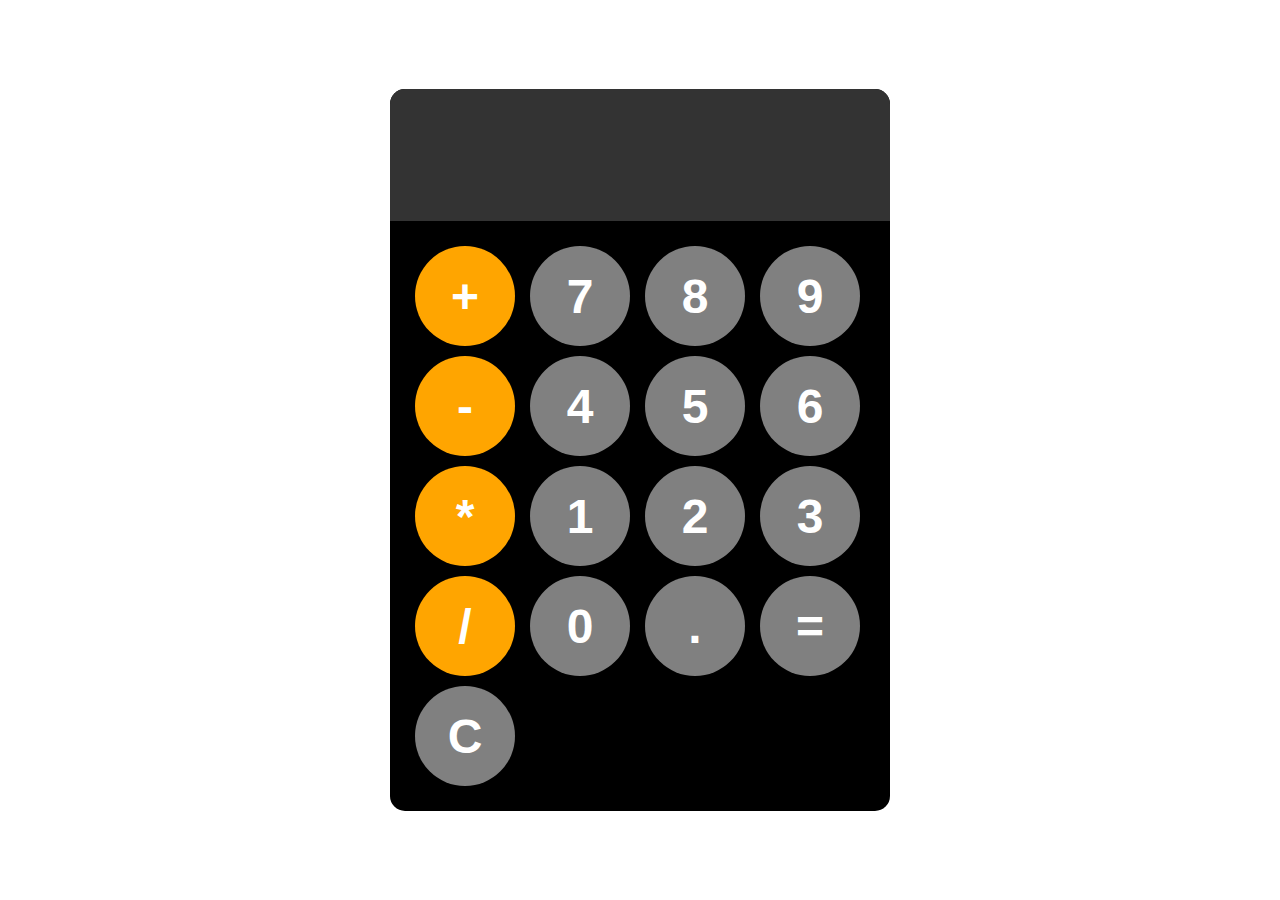
<file: Calculator/index-calc.html>
<!DOCTYPE html>
<html lang="en">
<head>
    <meta charset="UTF-8">
    <meta name="viewport" content="width=device-width, initial-scale=1.0">
    <title>Calculator</title>
    <link rel="stylesheet" href="calc-style.css">
</head>
<body>

    <div id="calculator">
        <input id="display" readonly>
        <section id="keys">
            <button class="operator-btn" onclick="appendToDisplay('+')">+</button>
            <button onclick="appendToDisplay('7')">7</button>
            <button onclick="appendToDisplay('8')">8</button>
            <button onclick="appendToDisplay('9')">9</button>
            <button class="operator-btn" onclick="appendToDisplay('-')">-</button>
            <button onclick="appendToDisplay('4')">4</button>
            <button onclick="appendToDisplay('5')">5</button>
            <button onclick="appendToDisplay('6')">6</button>
            <button class="operator-btn" onclick="appendToDisplay('*')">*</button>
            <button onclick="appendToDisplay('1')">1</button>
            <button onclick="appendToDisplay('2')">2</button>
            <button onclick="appendToDisplay('3')">3</button>
            <button class="operator-btn" onclick="appendToDisplay('/')">/</button>
            <button onclick="appendToDisplay('0')">0</button>
            <button onclick="appendToDisplay('.')">.</button>
            <button onclick="calculate()">=</button>
            <button onclick="clearDisplay()">C</button>
        </section>
    </div>
    <script src="calc.js"></script>
</body>
</html>
</file>
<file: Calculator/calc-style.css>
body{
    margin: 0;
    display: flex;
    justify-content: center;
    align-items: center;
    height: 100vh;
}
#calculator{
    font-family: Arial, Helvetica, sans-serif;
    background-color: black;
    border-radius: 15px;
    max-width: 500px;
    overflow: hidden;
}
#display{
    width: 100%;
    padding: 20px;
    font-size: 5rem;
    text-align: left;
    border: none;
    background-color: hsl(0, 0%, 20%);
    color: white;
}
#keys{
    display: grid;
    grid-template-columns: repeat(4, 1fr);
    gap: 10px;
    padding: 25px;
}
button{
    width: 100px;
    height: 100px;
    border-radius: 50px;
    border: none;
    background-color: grey;
    color: white;
    font-size: 3rem;
    font-weight: 700;
    cursor: pointer;
}
button:hover{
    background-color: rgb(35, 34, 34);
}
button:active{
    background-color: rgb(178, 177, 177);
}
.operator-btn{
    background-color: orange;
}
.operator-btn:hover{
    background-color: rgb(173, 113, 0);
}
.operator-btn:active{
    background-color: rgb(255, 184, 52);
}
</file>
